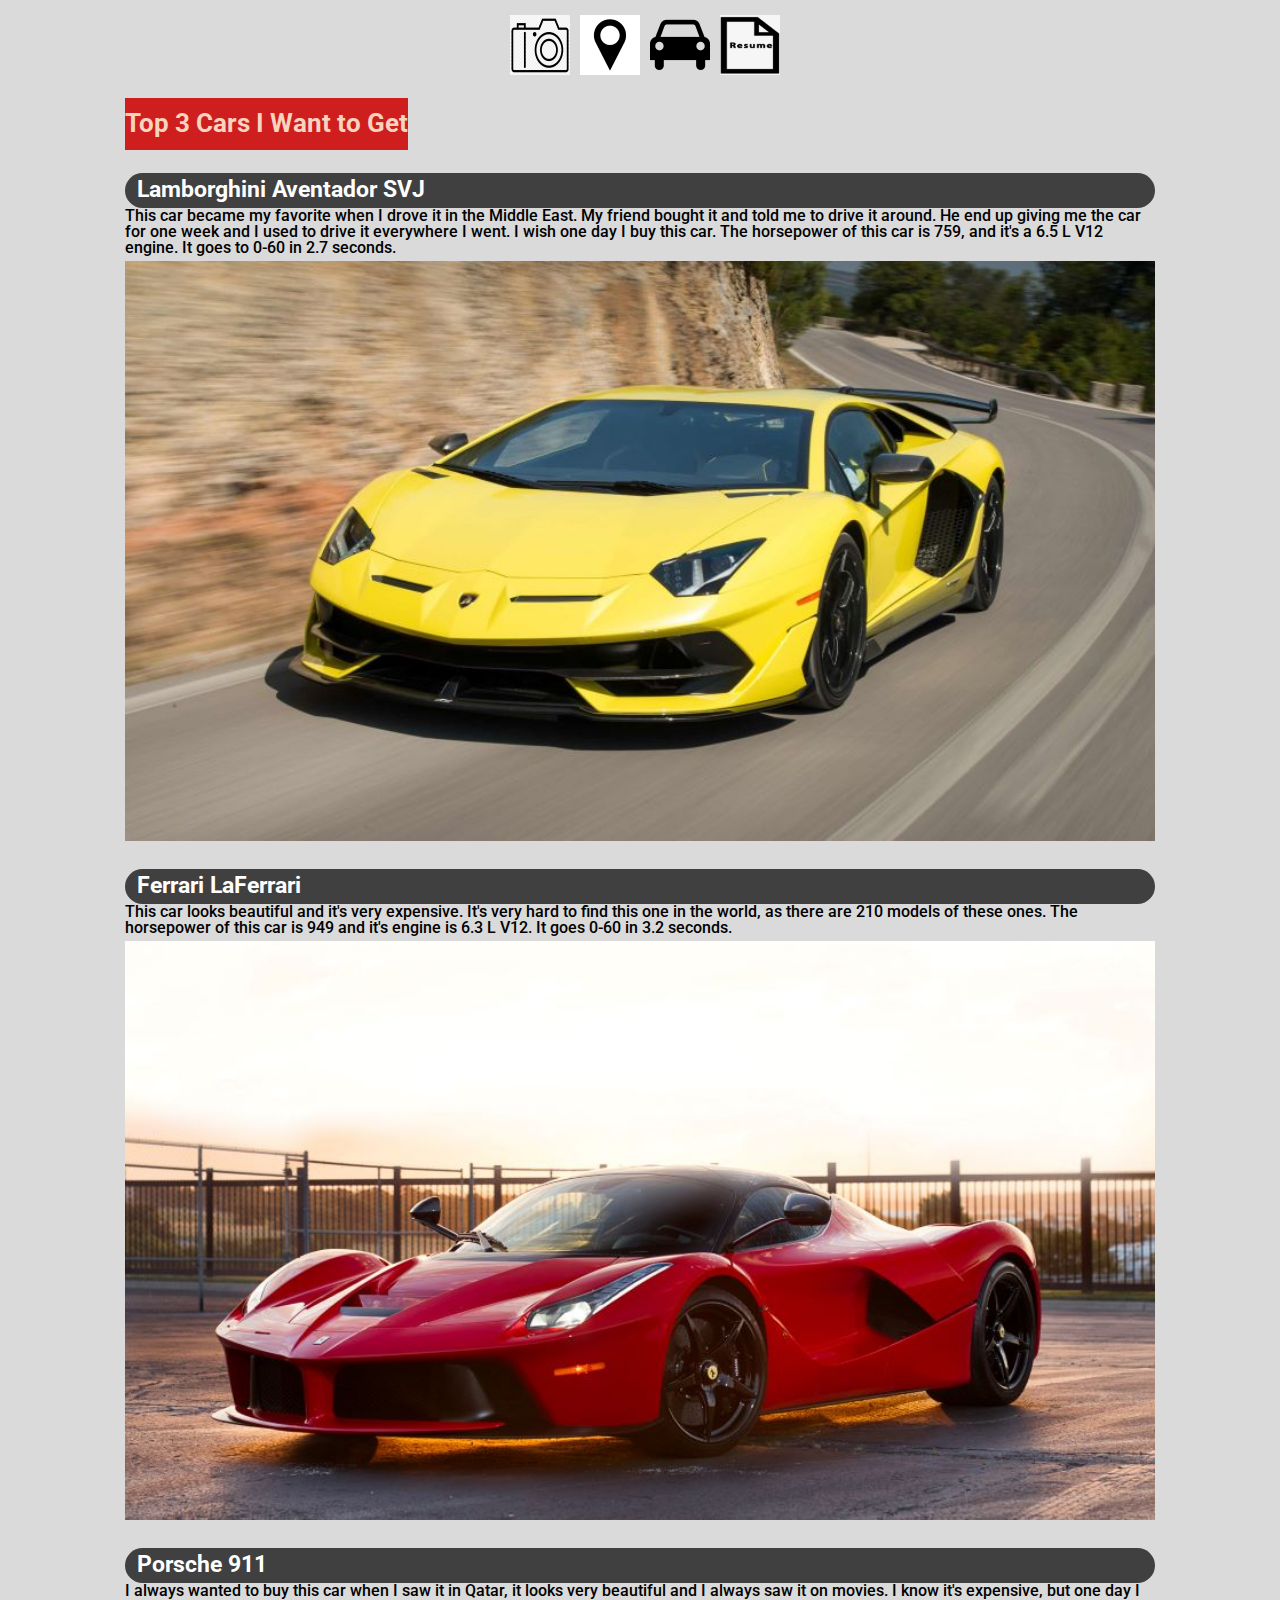
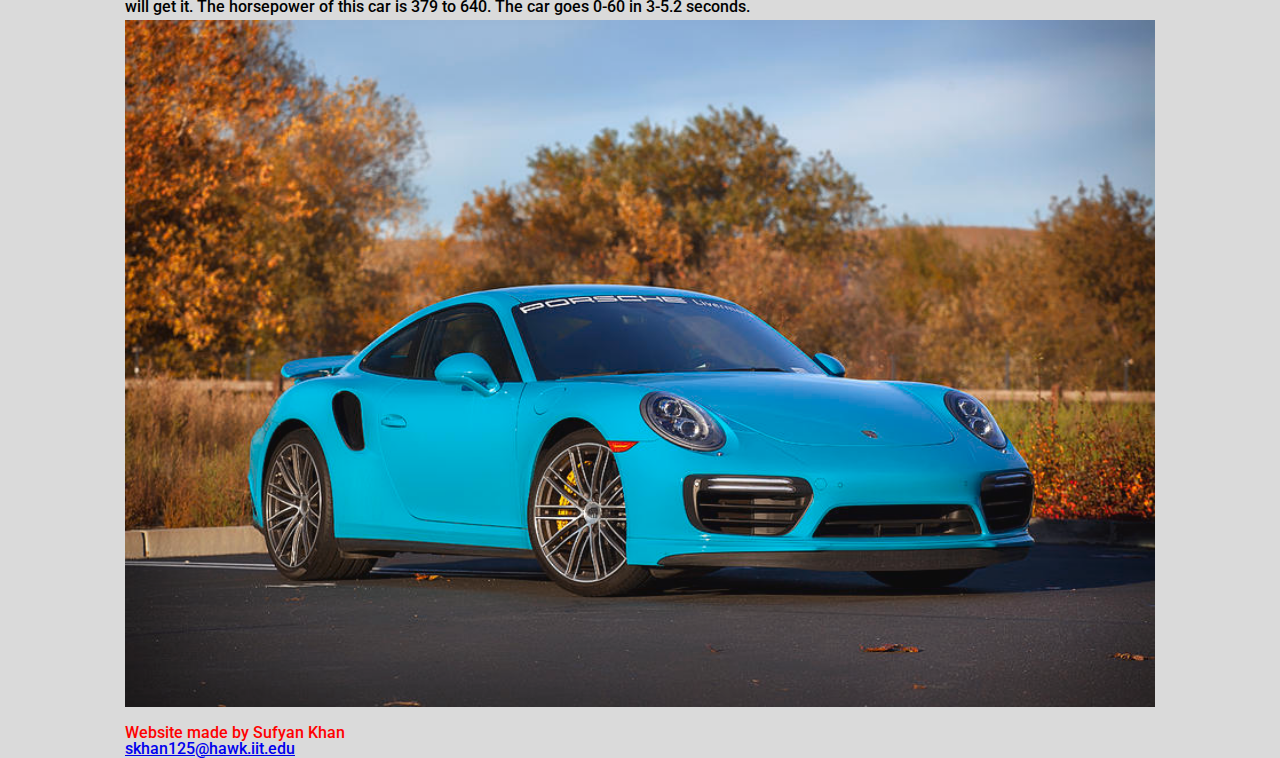
<file: cars.html>
<!DOCTYPE html>
<html lang="en">

<head>
  <meta charset="UTF-8">
  <title>Photography</title>
  <link rel="stylesheet" href="css/reset.css">
  <link rel="stylesheet" href="css/style.css">
  <link rel="preconnect" href="https://fonts.googleapis.com">
  <link rel="preconnect" href="https://fonts.gstatic.com" crossorigin>
  <link href="https://fonts.googleapis.com/css2?family=Roboto&display=swap" rel="stylesheet">
	
</head>

<body>
  <header>
    <nav class="top_navigation">
      <ul>
        <li><a href="index.html"><img src="media/photography.png" alt="Photography"></a></li>
        <li><a href="resume.html"><img src="media/resume.png" alt="Resume"></a></li>
        <li><a href="cars.html"><img src="media/cars.png" alt="Cars"></a></li>
	<li><a href="map.html"><img src="media/map.png" alt="Map"></a></li>
      </ul>
    </nav>
  </header>
  <main>
    <section id="h1">
      <h1>Top 3 Cars I Want to Get</h1>
    </section>
    <section id="h2">
      <h2>&ensp;Lamborghini Aventador SVJ</h2>
      <p>This car became my favorite when I drove it in the Middle East. My friend bought it and told me to drive it around. He end up giving me the car for one week and I used to drive it everywhere I went. I wish one day I buy this car. The horsepower of this car is 759, and it's a 6.5 L V12 engine. It goes to 0-60 in 2.7 seconds. </p> <img src="media/lamborghini.jpg" alt="Lamborghini Aventador SVJ">
    </section>
    <section id="h3">
      <h2>&ensp;Ferrari LaFerrari</h2>
      <p>This car looks beautiful and it's very expensive. It's very hard to find this one in the world, as there are 210 models of these ones. The horsepower of this car is 949 and it's engine is 6.3 L V12. It goes 0-60 in 3.2 seconds. </p> <img src="media/ferrari-laferrari.jpg" alt="Ferrari LaFerrari">
    </section>
    <section id="h4">
      <h2>&ensp;Porsche 911</h2>
      <p>I always wanted to buy this car when I saw it in Qatar, it looks very beautiful and I always saw it on movies. I know it's expensive, but one day I will get it. The horsepower of this car is 379 to 640. The car goes 0-60 in 3-5.2 seconds. </p> <img src="media/porsche.jpg" alt="Porsche">
    </section>
    <footer>
      <p>Website made by Sufyan Khan</p>
      <address>
        <p><a href="mailto:skhan125@hawk.iit.edu">skhan125@hawk.iit.edu</a></p>
      </address>
    </footer>
  </main>
</body>

</html>
</file>
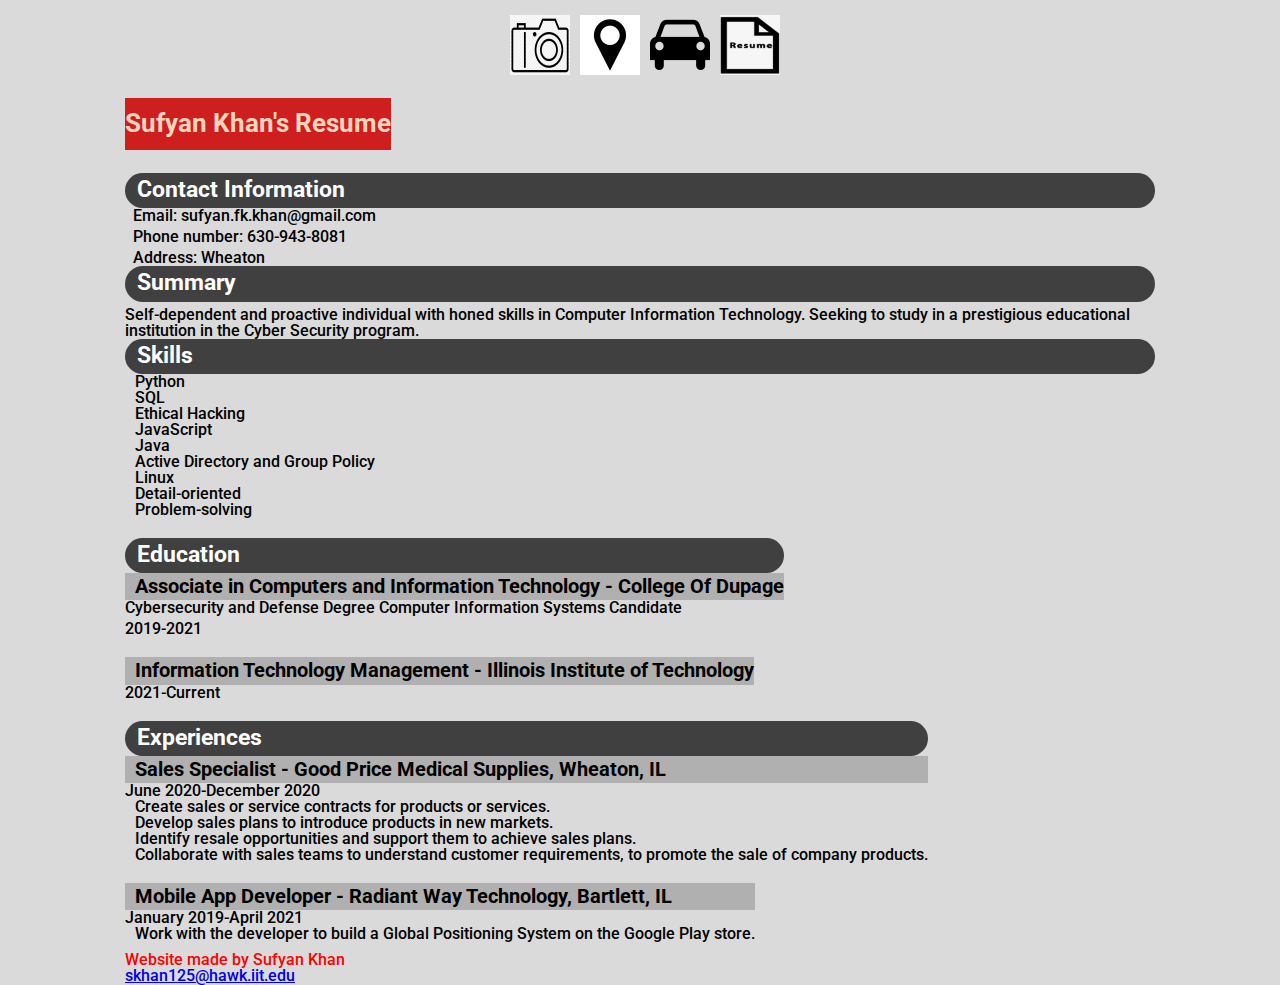
<file: resume.html>
<!DOCTYPE html>
<html lang="en">

<head>
   <meta charset="UTF-8">
  <title>Photography</title>
  <link rel="stylesheet" href="css/reset.css">
  <link rel="stylesheet" href="css/style.css">
  <link rel="preconnect" href="https://fonts.googleapis.com">
  <link rel="preconnect" href="https://fonts.gstatic.com" crossorigin>
  <link href="https://fonts.googleapis.com/css2?family=Roboto&display=swap" rel="stylesheet">
	
</head>

<body>
  <header>
    <nav class="top_navigation">
      <ul>
        <li><a href="index.html"><img src="media/photography.png" alt="Photography"></a></li>
        <li><a href="resume.html"><img src="media/resume.png" alt="Resume"></a></li>
        <li><a href="cars.html"><img src="media/cars.png" alt="Cars"></a></li>
	<li><a href="map.html"><img src="media/map.png" alt="Map"></a></li>
      </ul>
    </nav>
  </header>
  <main>
    <section id="h1">
      <h1>Sufyan Khan's Resume</h1>
    </section>
    <section id="h2">
      <h2>&ensp;Contact Information</h2>
      <p>&ensp;Email: sufyan.fk.khan@gmail.com</p>
      <p>&ensp;Phone number: 630-943-8081</p>
      <p>&ensp;Address: Wheaton</p>
      <h2>&ensp;Summary</h2>
      <p> Self-dependent and proactive individual with honed skills in Computer Information Technology. Seeking to study in a prestigious educational institution in the Cyber Security program.</p>
      <h2>&ensp;Skills</h2>
      <ul>
        <li>Python</li>
        <li>SQL</li>
        <li>Ethical Hacking</li>
        <li>JavaScript</li>
        <li>Java</li>
        <li>Active Directory and Group Policy</li>
        <li>Linux</li>
        <li>Detail-oriented</li>
        <li>Problem-solving</li>
      </ul>
    </section>
    <section id="h3">
      <h2>&ensp;Education</h2>
      <h3>&ensp;Associate in Computers and Information Technology - College Of Dupage</h3>
      <p>Cybersecurity and Defense Degree Computer Information Systems Candidate</p>
      <p> 2019-2021</p>
    </section>
    <section id="h4">
      <h3>&ensp;Information Technology Management - Illinois Institute of Technology</h3>
      <p> 2021-Current</p>
    </section>
    <section id="h5">
      <h2>&ensp;Experiences</h2>
      <h3>&ensp;Sales Specialist - Good Price Medical Supplies, Wheaton, IL</h3>
      <p>June 2020-December 2020</p>
      <ul>
        <li>Create sales or service contracts for products or services.</li>
        <li>Develop sales plans to introduce products in new markets.</li>
        <li>Identify resale opportunities and support them to achieve sales plans.</li>
        <li>Collaborate with sales teams to understand customer requirements, to promote the sale of company products.</li>
      </ul>
    </section>
    <section id="app">
      <h3>&ensp;Mobile App Developer - Radiant Way Technology, Bartlett, IL</h3>
      <p>January 2019-April 2021</p>
      <ul>
        <li>Work with the developer to build a Global Positioning System on the Google Play store.</li>
      </ul>
    </section>
    <footer>
      <p>Website made by Sufyan Khan</p>
      <address>
        <p><a href="mailto:skhan125@hawk.iit.edu">skhan125@hawk.iit.edu</a></p>
          </address>
        </footer>
     </main>
</body>

</html>
</file>
<file: css/style.css>
ol, ul{
  list-style: none;
}

section a {
    color: #26c99f;
}
section p {
    float: none!important;
}
section h3 {
    background-color: #B0B0B0;
    color: #000000;
}

*{
    box-sizing: border-box;
}
body {
    font-family: 'Roboto', sans-serif;
    background-color: #dadada;
    font-size: 1em;
    font-weight: bold;
    font-weight: 500;
    /* font-size: 1.5rem; */
}

header{
  width: 100%;
}
header nav ul{
    text-align: center;
    display: block;
    margin: 0 auto;
    width: max-content;
}
header nav ul li{
  margin-bottom: 5px;
  color: #77f;
  width: max-content;
}
header nav ul li:nth-child(1){
  float: left;
}
header nav ul li:nth-child(2){
  float: right;
}
header nav ul li:nth-child(3){
  float: right;
}
header nav ul li:nth-child(4){
  float: right;
}
h1, h2, h3, h4, h5{
  font-weight: bold;
  padding-bottom: 1px;
}
h1{
  font-size: 1.602em;
  line-height:2em;
  background-color: #cf1e1e;
  color: #f8d4bf;
}
h2{
  font-size: 1.424em;
  line-height:1.5em;
  background-color: #404040;
  color: #ffffff;
  border-top-left-radius: 20px;
  border-top-right-radius: 20px;
  border-bottom-right-radius: 20px;
  border-bottom-left-radius: 20px;
}
h3{
  font-size: 1.266em;
  line-height:1.3em;
}
h4{
  font-size: 1.125em;
}
li{
  padding-left: 10px;
}
p ~ p{
  padding-top: 5px;
}
nav{
  height: 30px;
  margin-top: 10px;
}
section{
  padding: 10px 0;
}
section section{
  padding: 0 10px;
}
main{
  padding: 0 10px;
}
@media screen and (min-width: 700px){
  section{
    height: max-content;
    display: inline-block;
  }
  section h1, section p{
    float: left;
  }
  .image-holder img{
    width: auto;
  }
  .image-holder img:nth-child(2n){
    float: left;
  }
  .image-holder img:nth-child(2n+1){
    float: right;
  }
}
@media screen and (min-width: 1050px){
  body{
    display: flex;
    flex-direction: column;
    align-items: center;
  }
  main{
    width: 1050px;
  }
}
img{
    height: 100%;
    width: 100%;
    object-fit: cover;
    padding: 5px 0;
}
iframe {
  width: 100%;
  padding: 10px 0;
}
footer {
    color:#ff0000
}

#wrapper{
  width: 750px;
  height: 540px;
  background-color: #FDFEFE;
  margin: auto;
}

#map{
  width: 700px;
  height: 540px;
  background-color: #ff0000;
  margin: auto; 
}

.slider div{
  background-color: #ff0000;
  margin: auto;
  align-items: center;
  justify-content: center;
  display: flex;
}

.bx-viewport {
  background-color: #ff0000;
  margin: auto;
}

.bx-wrapper {
  width: 1000px;
  margin: auto;
}

.slider {
  margin: auto;
}

.bx-clone{
  background-color: #FF0000;
}

.bx-pager.bx-default-pager a:hover{
  background: #ff0000;
}
</file>
